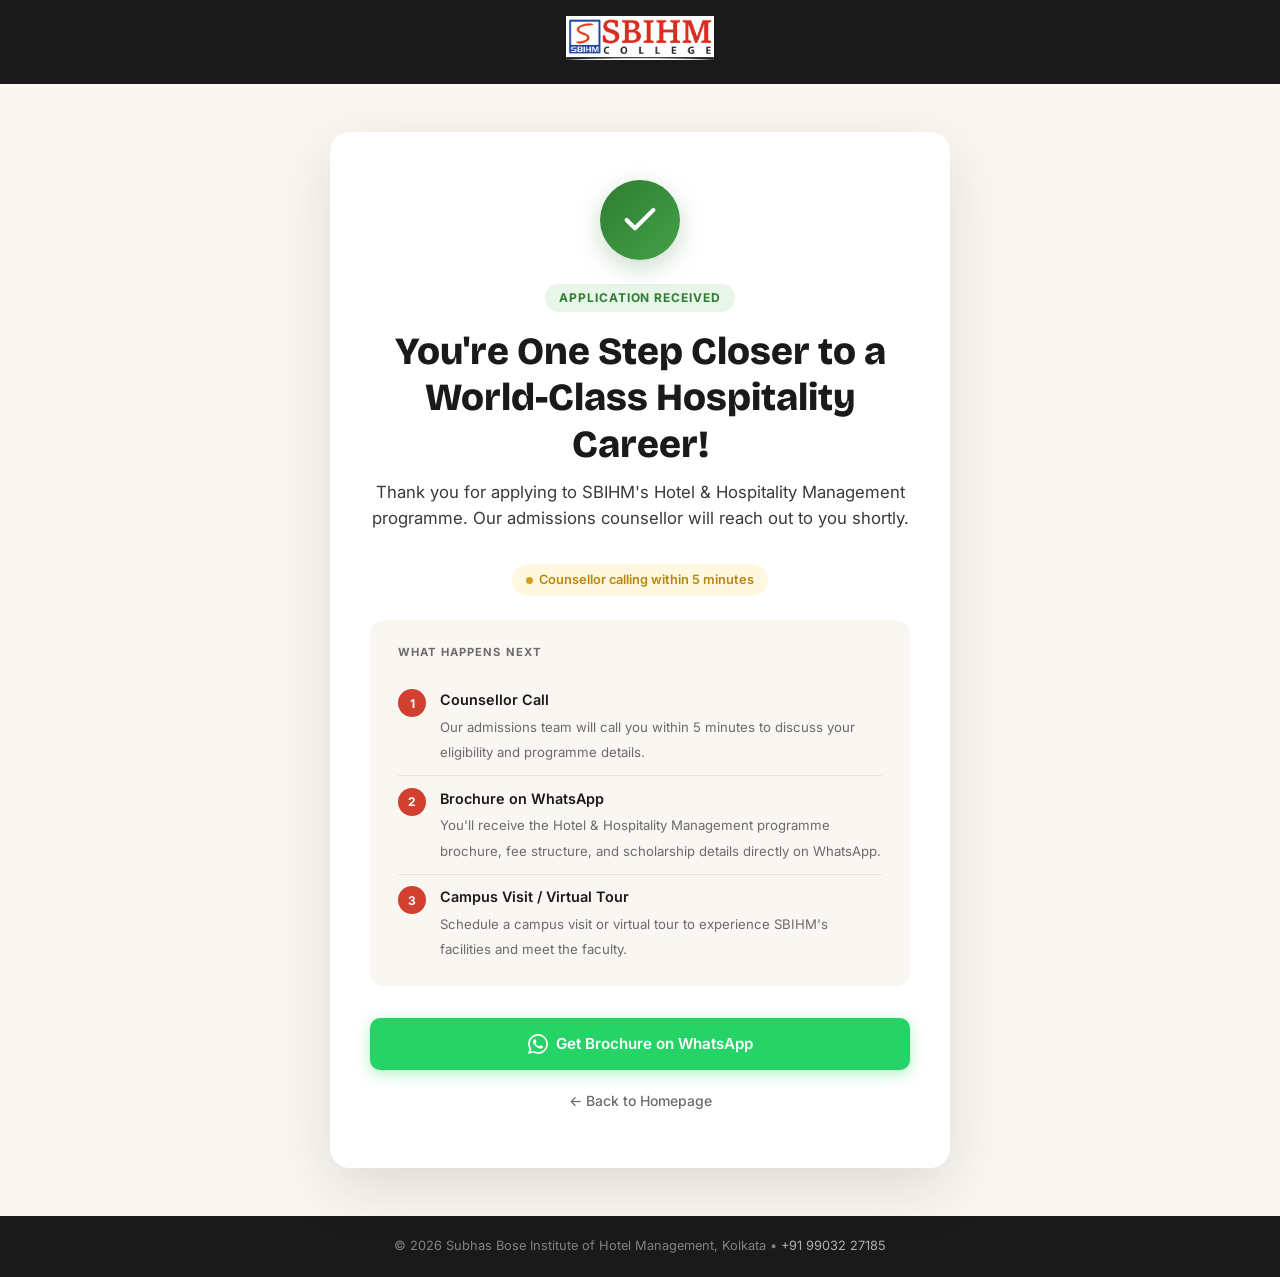
<file: thankyou.html>
<!DOCTYPE html>
<html lang="en">

<head>

  <meta charset="UTF-8">
  <meta name="viewport" content="width=device-width, initial-scale=1.0">

  <!-- Meta Pixel Code -->
  <script>
    !function (f, b, e, v, n, t, s) {
      if (f.fbq) return; n = f.fbq = function () {
        n.callMethod ?
        n.callMethod.apply(n, arguments) : n.queue.push(arguments)
      };
      if (!f._fbq) f._fbq = n; n.push = n; n.loaded = !0; n.version = '2.0';
      n.queue = []; t = b.createElement(e); t.async = !0;
      t.src = v; s = b.getElementsByTagName(e)[0];
      s.parentNode.insertBefore(t, s)
    }(window, document, 'script',
      'https://connect.facebook.net/en_US/fbevents.js');
    fbq('init', '1470039681540935');
    fbq('track', 'PageView');
  </script>
  <noscript><img height="1" width="1" style="display:none"
      src="https://www.facebook.com/tr?id=1470039681540935&ev=PageView&noscript=1" /></noscript>
  <!-- End Meta Pixel Code -->

  <!-- Google Tag Manager -->
  <script>(function (w, d, s, l, i) {
      w[l] = w[l] || []; w[l].push({
        'gtm.start':
          new Date().getTime(), event: 'gtm.js'
      }); var f = d.getElementsByTagName(s)[0],
        j = d.createElement(s), dl = l != 'dataLayer' ? '&l=' + l : ''; j.async = true; j.src =
          'https://www.googletagmanager.com/gtm.js?id=' + i + dl; f.parentNode.insertBefore(j, f);
    })(window, document, 'script', 'dataLayer', 'GTM-5KFQNGBB');</script>
  <!-- End Google Tag Manager -->

  
  <title>Application Received — SBIHM | Hotel & Hospitality Management Admissions 2026-27</title>
  <meta name="robots" content="noindex, nofollow">

  <!-- Google Fonts -->
  <link rel="preconnect" href="https://fonts.googleapis.com">
  <link rel="preconnect" href="https://fonts.gstatic.com" crossorigin>
  <link
    href="https://fonts.googleapis.com/css2?family=Playfair+Display:wght@600;700;800&family=Inter:wght@400;500;600;700&family=Bricolage+Grotesque:opsz,wght@12..96,600;12..96,700;12..96,800&display=swap"
    rel="stylesheet">

  <style>
    :root {
      --sbihm-red: #D24130;
      --sbihm-red-dark: #A0341F;
      --sbihm-red-soft: #F8E5E1;
      --sbihm-black: #1A1A1A;
      --sbihm-charcoal: #3A3A3A;
      --sbihm-gold: #D4A017;
      --sbihm-gold-light: #F0D17A;
      --sbihm-cream: #FAF7F2;
      --sbihm-paper: #FFFFFF;
      --sbihm-line: #E8E5DD;
      --sbihm-mute: #6B6B6B;
      --sbihm-success: #2E7D32;
      --sbihm-shadow: 0 8px 30px rgba(26, 26, 26, 0.08);
      --sbihm-shadow-lg: 0 20px 60px rgba(26, 26, 26, 0.12);
      --font-display: 'Bricolage Grotesque', 'Playfair Display', Georgia, serif;
      --font-serif: 'Playfair Display', Georgia, serif;
      --font-body: 'Inter', -apple-system, BlinkMacSystemFont, sans-serif;
    }

    *,
    *::before,
    *::after {
      box-sizing: border-box;
      margin: 0;
      padding: 0;
    }

    body {
      font-family: var(--font-body);
      color: var(--sbihm-black);
      background: var(--sbihm-cream);
      line-height: 1.6;
      min-height: 100vh;
      display: flex;
      flex-direction: column;
    }

    /* ── Header ── */
    .ty-header {
      background: var(--sbihm-black);
      padding: 1rem 1.5rem;
      display: flex;
      align-items: center;
      justify-content: center;
    }

    .ty-header img {
      height: 44px;
      width: auto;
    }

    /* ── Main ── */
    .ty-main {
      flex: 1;
      display: flex;
      align-items: center;
      justify-content: center;
      padding: 3rem 1.5rem;
    }

    .ty-card {
      background: var(--sbihm-paper);
      border-radius: 20px;
      box-shadow: var(--sbihm-shadow-lg);
      max-width: 620px;
      width: 100%;
      padding: 3rem 2.5rem;
      text-align: center;
      animation: ty-enter 0.5s cubic-bezier(0.22, 1, 0.36, 1) both;
    }

    @keyframes ty-enter {
      from {
        opacity: 0;
        transform: translateY(24px);
      }

      to {
        opacity: 1;
        transform: translateY(0);
      }
    }

    /* ── Check icon ── */
    .ty-icon-wrap {
      width: 80px;
      height: 80px;
      border-radius: 50%;
      background: linear-gradient(135deg, #2E7D32 0%, #43A047 100%);
      display: flex;
      align-items: center;
      justify-content: center;
      margin: 0 auto 1.5rem;
      box-shadow: 0 8px 24px rgba(46, 125, 50, 0.25);
      animation: ty-pop 0.5s 0.25s cubic-bezier(0.34, 1.56, 0.64, 1) both;
    }

    @keyframes ty-pop {
      from {
        transform: scale(0.5);
        opacity: 0;
      }

      to {
        transform: scale(1);
        opacity: 1;
      }
    }

    .ty-icon-wrap svg {
      width: 40px;
      height: 40px;
      stroke: #fff;
    }

    /* ── Heading ── */
    .ty-badge {
      display: inline-block;
      background: #E8F5E9;
      color: var(--sbihm-success);
      font-size: 0.75rem;
      font-weight: 700;
      letter-spacing: 0.08em;
      text-transform: uppercase;
      padding: 0.3rem 0.85rem;
      border-radius: 20px;
      margin-bottom: 1rem;
    }

    .ty-heading {
      font-family: var(--font-display);
      font-size: clamp(1.75rem, 4vw, 2.4rem);
      font-weight: 800;
      color: var(--sbihm-black);
      line-height: 1.2;
      margin-bottom: 0.75rem;
    }

    .ty-subheading {
      font-size: 1.05rem;
      color: var(--sbihm-charcoal);
      margin-bottom: 2rem;
    }

    /* ── Steps ── */
    .ty-steps {
      background: var(--sbihm-cream);
      border-radius: 14px;
      padding: 1.5rem 1.75rem;
      margin-bottom: 2rem;
      text-align: left;
    }

    .ty-steps__title {
      font-size: 0.7rem;
      font-weight: 700;
      letter-spacing: 0.1em;
      text-transform: uppercase;
      color: var(--sbihm-mute);
      margin-bottom: 1rem;
    }

    .ty-step {
      display: flex;
      align-items: flex-start;
      gap: 0.85rem;
      padding: 0.65rem 0;
      border-bottom: 1px solid var(--sbihm-line);
    }

    .ty-step:last-child {
      border-bottom: none;
      padding-bottom: 0;
    }

    .ty-step__num {
      flex-shrink: 0;
      width: 28px;
      height: 28px;
      border-radius: 50%;
      background: var(--sbihm-red);
      color: #fff;
      font-size: 0.75rem;
      font-weight: 700;
      display: flex;
      align-items: center;
      justify-content: center;
      margin-top: 1px;
    }

    .ty-step__text strong {
      display: block;
      font-size: 0.9rem;
      font-weight: 600;
      color: var(--sbihm-black);
      margin-bottom: 0.15rem;
    }

    .ty-step__text span {
      font-size: 0.825rem;
      color: var(--sbihm-mute);
    }

    /* ── CTAs ── */
    .ty-actions {
      display: flex;
      flex-direction: column;
      gap: 0.75rem;
    }

    .ty-btn {
      display: inline-flex;
      align-items: center;
      justify-content: center;
      gap: 0.5rem;
      padding: 0.875rem 1.75rem;
      border-radius: 10px;
      font-family: var(--font-body);
      font-size: 0.95rem;
      font-weight: 600;
      text-decoration: none;
      cursor: pointer;
      border: none;
      transition: transform 0.15s, box-shadow 0.15s;
    }

    .ty-btn:hover {
      transform: translateY(-2px);
    }

    .ty-btn--whatsapp {
      background: #25D366;
      color: #fff;
      box-shadow: 0 4px 16px rgba(37, 211, 102, 0.35);
    }

    .ty-btn--whatsapp:hover {
      box-shadow: 0 8px 24px rgba(37, 211, 102, 0.45);
    }

    .ty-btn--back {
      background: transparent;
      color: var(--sbihm-mute);
      font-size: 0.875rem;
      font-weight: 500;
      padding: 0.5rem 1rem;
    }

    .ty-btn--back:hover {
      color: var(--sbihm-black);
      transform: none;
    }

    /* ── Footer ── */
    .ty-footer {
      background: var(--sbihm-black);
      padding: 1.25rem 1.5rem;
      text-align: center;
    }

    .ty-footer p {
      font-size: 0.8rem;
      color: rgba(255, 255, 255, 0.45);
    }

    .ty-footer a {
      color: rgba(255, 255, 255, 0.65);
      text-decoration: none;
    }

    .ty-footer a:hover {
      color: #fff;
    }

    /* ── Countdown ── */
    .ty-countdown {
      display: inline-flex;
      align-items: center;
      gap: 0.4rem;
      background: #FFF8E1;
      color: #B8860B;
      font-size: 0.8rem;
      font-weight: 600;
      padding: 0.35rem 0.85rem;
      border-radius: 20px;
      margin-bottom: 1.5rem;
    }

    .ty-countdown__dot {
      width: 7px;
      height: 7px;
      border-radius: 50%;
      background: #D4A017;
      animation: pulse 1.2s ease-in-out infinite;
    }

    @keyframes pulse {

      0%,
      100% {
        opacity: 1;
        transform: scale(1);
      }

      50% {
        opacity: 0.4;
        transform: scale(0.8);
      }
    }

    /* ── Responsive ── */
    @media (max-width: 480px) {
      .ty-card {
        padding: 2rem 1.25rem;
        border-radius: 14px;
      }
    }
  </style>
</head>

<body>
  <!-- Google Tag Manager (noscript) -->
  <noscript><iframe src="https://www.googletagmanager.com/ns.html?id=GTM-5KFQNGBB" height="0" width="0"
      style="display:none;visibility:hidden"></iframe></noscript>
  <!-- End Google Tag Manager (noscript) -->

  <!-- Header -->
  <header class="ty-header">
    <a href="index.html" aria-label="SBIHM Home">
      <img src="assets/images/sbihm-logo.jpg" alt="SBIHM — Subhas Bose Institute of Hotel Management" width="200"
        height="44" loading="eager">
    </a>
  </header>

  <!-- Main content -->
  <main class="ty-main" id="main-content">
    <div class="ty-card">

      <!-- Success icon -->
      <div class="ty-icon-wrap" aria-hidden="true">
        <svg viewBox="0 0 24 24" fill="none" stroke-width="2.5" stroke-linecap="round" stroke-linejoin="round">
          <polyline points="20 6 9 17 4 12" />
        </svg>
      </div>

      <!-- Badge -->
      <div class="ty-badge">Application Received</div>

      <!-- Heading -->
      <h1 class="ty-heading">You're One Step Closer to a World-Class Hospitality Career!</h1>
      <p class="ty-subheading">Thank you for applying to SBIHM's Hotel & Hospitality Management programme. Our
        admissions counsellor will reach out to you shortly.</p>

      <!-- Countdown pill -->
      <div class="ty-countdown">
        <span class="ty-countdown__dot"></span>
        Counsellor calling within 5 minutes
      </div>

      <!-- What happens next -->
      <div class="ty-steps">
        <p class="ty-steps__title">What happens next</p>

        <div class="ty-step">
          <div class="ty-step__num">1</div>
          <div class="ty-step__text">
            <strong>Counsellor Call</strong>
            <span>Our admissions team will call you within 5 minutes to discuss your eligibility and programme
              details.</span>
          </div>
        </div>

        <div class="ty-step">
          <div class="ty-step__num">2</div>
          <div class="ty-step__text">
            <strong>Brochure on WhatsApp</strong>
            <span>You'll receive the Hotel & Hospitality Management programme brochure, fee structure, and scholarship
              details directly on WhatsApp.</span>
          </div>
        </div>

        <div class="ty-step">
          <div class="ty-step__num">3</div>
          <div class="ty-step__text">
            <strong>Campus Visit / Virtual Tour</strong>
            <span>Schedule a campus visit or virtual tour to experience SBIHM's facilities and meet the faculty.</span>
          </div>
        </div>
      </div>

      <!-- CTA buttons -->
      <div class="ty-actions">
        <a href="https://wa.me/917003872527?text=Hi%2C%20I%20just%20applied%20for%20Hotel%20%26%20Hospitality%20Management%20at%20SBIHM.%20Please%20share%20the%20brochure."
          class="ty-btn ty-btn--whatsapp" target="_blank" rel="noopener noreferrer">
          <svg viewBox="0 0 24 24" fill="currentColor" width="20" height="20" aria-hidden="true">
            <path
              d="M17.472 14.382c-.297-.149-1.758-.867-2.03-.967-.273-.099-.471-.148-.67.15-.197.297-.767.966-.94 1.164-.173.199-.347.223-.644.075-.297-.15-1.255-.463-2.39-1.475-.883-.788-1.48-1.761-1.653-2.059-.173-.297-.018-.458.13-.606.134-.133.298-.347.446-.52.149-.174.198-.298.298-.497.099-.198.05-.371-.025-.52-.075-.149-.669-1.612-.916-2.207-.242-.579-.487-.5-.669-.51-.173-.008-.371-.01-.57-.01-.198 0-.52.074-.792.372-.272.297-1.04 1.016-1.04 2.479 0 1.462 1.065 2.875 1.213 3.074.149.198 2.096 3.2 5.077 4.487.709.306 1.262.489 1.694.625.712.227 1.36.195 1.871.118.571-.085 1.758-.719 2.006-1.413.248-.694.248-1.289.173-1.413-.074-.124-.272-.198-.57-.347m-5.421 7.403h-.004a9.87 9.87 0 01-5.031-1.378l-.361-.214-3.741.982.998-3.648-.235-.374a9.86 9.86 0 01-1.51-5.26c.001-5.45 4.436-9.884 9.888-9.884 2.64 0 5.122 1.03 6.988 2.898a9.825 9.825 0 012.893 6.994c-.003 5.45-4.437 9.884-9.885 9.884m8.413-18.297A11.815 11.815 0 0012.05 0C5.495 0 .16 5.335.157 11.892c0 2.096.547 4.142 1.588 5.945L.057 24l6.305-1.654a11.882 11.882 0 005.683 1.448h.005c6.554 0 11.89-5.335 11.893-11.893a11.821 11.821 0 00-3.48-8.413z" />
          </svg>
          Get Brochure on WhatsApp
        </a>

        <a href="index.html" class="ty-btn ty-btn--back">
          ← Back to Homepage
        </a>
      </div>

    </div>
  </main>

  <!-- Footer -->
  <footer class="ty-footer">
    <p>
      &copy; 2026 Subhas Bose Institute of Hotel Management, Kolkata &bull;
      <a href="tel:+919903227185">+91 99032 27185</a>
    </p>
  </footer>

  <script>
    // Fire GTM conversion event when thank-you page loads
    window.dataLayer = window.dataLayer || [];
    window.dataLayer.push({
      event: 'thank_you_page_view',
      page_type: 'thank_you',
      programme: 'hotel_hospitality_management',
    });
  </script>
</body>

</html>
</file>
